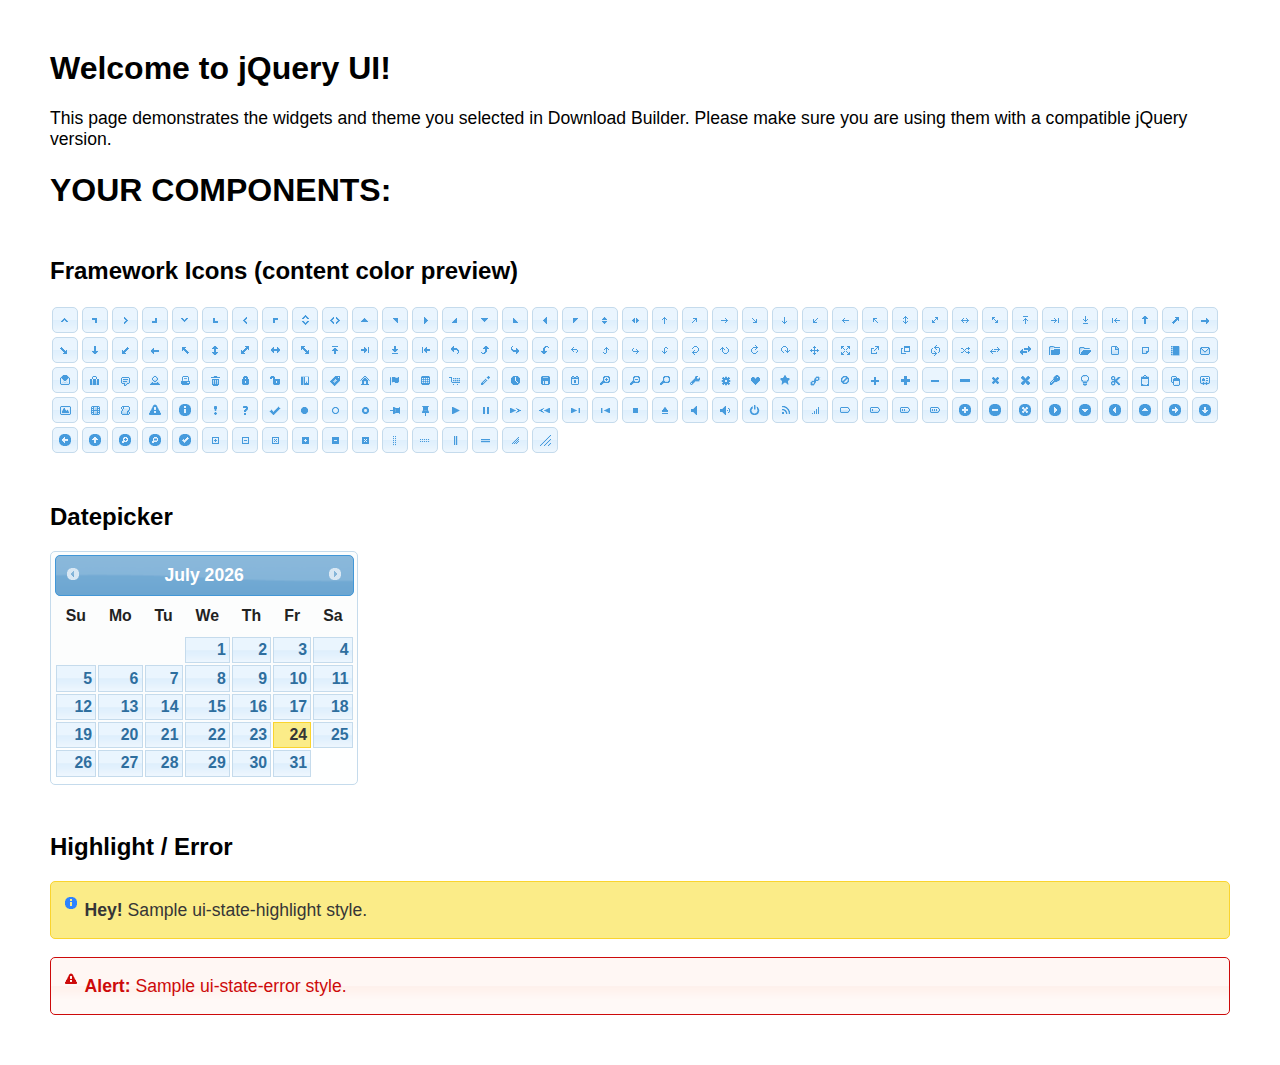
<file: myproject/static/jquery-ui-datepicker/index.html>
<!doctype html>
<html lang="us">
<head>
	<meta charset="utf-8">
	<title>jQuery UI Example Page</title>
	<link href="jquery-ui.css" rel="stylesheet">
	<style>
	body{
		font-family: "Trebuchet MS", sans-serif;
		margin: 50px;
	}
	.demoHeaders {
		margin-top: 2em;
	}
	#dialog-link {
		padding: .4em 1em .4em 20px;
		text-decoration: none;
		position: relative;
	}
	#dialog-link span.ui-icon {
		margin: 0 5px 0 0;
		position: absolute;
		left: .2em;
		top: 50%;
		margin-top: -8px;
	}
	#icons {
		margin: 0;
		padding: 0;
	}
	#icons li {
		margin: 2px;
		position: relative;
		padding: 4px 0;
		cursor: pointer;
		float: left;
		list-style: none;
	}
	#icons span.ui-icon {
		float: left;
		margin: 0 4px;
	}
	.fakewindowcontain .ui-widget-overlay {
		position: absolute;
	}
	select {
		width: 200px;
	}
	</style>
</head>
<body>

<h1>Welcome to jQuery UI!</h1>

<div class="ui-widget">
	<p>This page demonstrates the widgets and theme you selected in Download Builder. Please make sure you are using them with a compatible jQuery version.</p>
</div>

<h1>YOUR COMPONENTS:</h1>
















<h2 class="demoHeaders">Framework Icons (content color preview)</h2>
<ul id="icons" class="ui-widget ui-helper-clearfix">
	<li class="ui-state-default ui-corner-all" title=".ui-icon-caret-1-n"><span class="ui-icon ui-icon-caret-1-n"></span></li>
	<li class="ui-state-default ui-corner-all" title=".ui-icon-caret-1-ne"><span class="ui-icon ui-icon-caret-1-ne"></span></li>
	<li class="ui-state-default ui-corner-all" title=".ui-icon-caret-1-e"><span class="ui-icon ui-icon-caret-1-e"></span></li>
	<li class="ui-state-default ui-corner-all" title=".ui-icon-caret-1-se"><span class="ui-icon ui-icon-caret-1-se"></span></li>
	<li class="ui-state-default ui-corner-all" title=".ui-icon-caret-1-s"><span class="ui-icon ui-icon-caret-1-s"></span></li>
	<li class="ui-state-default ui-corner-all" title=".ui-icon-caret-1-sw"><span class="ui-icon ui-icon-caret-1-sw"></span></li>
	<li class="ui-state-default ui-corner-all" title=".ui-icon-caret-1-w"><span class="ui-icon ui-icon-caret-1-w"></span></li>
	<li class="ui-state-default ui-corner-all" title=".ui-icon-caret-1-nw"><span class="ui-icon ui-icon-caret-1-nw"></span></li>
	<li class="ui-state-default ui-corner-all" title=".ui-icon-caret-2-n-s"><span class="ui-icon ui-icon-caret-2-n-s"></span></li>
	<li class="ui-state-default ui-corner-all" title=".ui-icon-caret-2-e-w"><span class="ui-icon ui-icon-caret-2-e-w"></span></li>
	<li class="ui-state-default ui-corner-all" title=".ui-icon-triangle-1-n"><span class="ui-icon ui-icon-triangle-1-n"></span></li>
	<li class="ui-state-default ui-corner-all" title=".ui-icon-triangle-1-ne"><span class="ui-icon ui-icon-triangle-1-ne"></span></li>
	<li class="ui-state-default ui-corner-all" title=".ui-icon-triangle-1-e"><span class="ui-icon ui-icon-triangle-1-e"></span></li>
	<li class="ui-state-default ui-corner-all" title=".ui-icon-triangle-1-se"><span class="ui-icon ui-icon-triangle-1-se"></span></li>
	<li class="ui-state-default ui-corner-all" title=".ui-icon-triangle-1-s"><span class="ui-icon ui-icon-triangle-1-s"></span></li>
	<li class="ui-state-default ui-corner-all" title=".ui-icon-triangle-1-sw"><span class="ui-icon ui-icon-triangle-1-sw"></span></li>
	<li class="ui-state-default ui-corner-all" title=".ui-icon-triangle-1-w"><span class="ui-icon ui-icon-triangle-1-w"></span></li>
	<li class="ui-state-default ui-corner-all" title=".ui-icon-triangle-1-nw"><span class="ui-icon ui-icon-triangle-1-nw"></span></li>
	<li class="ui-state-default ui-corner-all" title=".ui-icon-triangle-2-n-s"><span class="ui-icon ui-icon-triangle-2-n-s"></span></li>
	<li class="ui-state-default ui-corner-all" title=".ui-icon-triangle-2-e-w"><span class="ui-icon ui-icon-triangle-2-e-w"></span></li>
	<li class="ui-state-default ui-corner-all" title=".ui-icon-arrow-1-n"><span class="ui-icon ui-icon-arrow-1-n"></span></li>
	<li class="ui-state-default ui-corner-all" title=".ui-icon-arrow-1-ne"><span class="ui-icon ui-icon-arrow-1-ne"></span></li>
	<li class="ui-state-default ui-corner-all" title=".ui-icon-arrow-1-e"><span class="ui-icon ui-icon-arrow-1-e"></span></li>
	<li class="ui-state-default ui-corner-all" title=".ui-icon-arrow-1-se"><span class="ui-icon ui-icon-arrow-1-se"></span></li>
	<li class="ui-state-default ui-corner-all" title=".ui-icon-arrow-1-s"><span class="ui-icon ui-icon-arrow-1-s"></span></li>
	<li class="ui-state-default ui-corner-all" title=".ui-icon-arrow-1-sw"><span class="ui-icon ui-icon-arrow-1-sw"></span></li>
	<li class="ui-state-default ui-corner-all" title=".ui-icon-arrow-1-w"><span class="ui-icon ui-icon-arrow-1-w"></span></li>
	<li class="ui-state-default ui-corner-all" title=".ui-icon-arrow-1-nw"><span class="ui-icon ui-icon-arrow-1-nw"></span></li>
	<li class="ui-state-default ui-corner-all" title=".ui-icon-arrow-2-n-s"><span class="ui-icon ui-icon-arrow-2-n-s"></span></li>
	<li class="ui-state-default ui-corner-all" title=".ui-icon-arrow-2-ne-sw"><span class="ui-icon ui-icon-arrow-2-ne-sw"></span></li>
	<li class="ui-state-default ui-corner-all" title=".ui-icon-arrow-2-e-w"><span class="ui-icon ui-icon-arrow-2-e-w"></span></li>
	<li class="ui-state-default ui-corner-all" title=".ui-icon-arrow-2-se-nw"><span class="ui-icon ui-icon-arrow-2-se-nw"></span></li>
	<li class="ui-state-default ui-corner-all" title=".ui-icon-arrowstop-1-n"><span class="ui-icon ui-icon-arrowstop-1-n"></span></li>
	<li class="ui-state-default ui-corner-all" title=".ui-icon-arrowstop-1-e"><span class="ui-icon ui-icon-arrowstop-1-e"></span></li>
	<li class="ui-state-default ui-corner-all" title=".ui-icon-arrowstop-1-s"><span class="ui-icon ui-icon-arrowstop-1-s"></span></li>
	<li class="ui-state-default ui-corner-all" title=".ui-icon-arrowstop-1-w"><span class="ui-icon ui-icon-arrowstop-1-w"></span></li>
	<li class="ui-state-default ui-corner-all" title=".ui-icon-arrowthick-1-n"><span class="ui-icon ui-icon-arrowthick-1-n"></span></li>
	<li class="ui-state-default ui-corner-all" title=".ui-icon-arrowthick-1-ne"><span class="ui-icon ui-icon-arrowthick-1-ne"></span></li>
	<li class="ui-state-default ui-corner-all" title=".ui-icon-arrowthick-1-e"><span class="ui-icon ui-icon-arrowthick-1-e"></span></li>
	<li class="ui-state-default ui-corner-all" title=".ui-icon-arrowthick-1-se"><span class="ui-icon ui-icon-arrowthick-1-se"></span></li>
	<li class="ui-state-default ui-corner-all" title=".ui-icon-arrowthick-1-s"><span class="ui-icon ui-icon-arrowthick-1-s"></span></li>
	<li class="ui-state-default ui-corner-all" title=".ui-icon-arrowthick-1-sw"><span class="ui-icon ui-icon-arrowthick-1-sw"></span></li>
	<li class="ui-state-default ui-corner-all" title=".ui-icon-arrowthick-1-w"><span class="ui-icon ui-icon-arrowthick-1-w"></span></li>
	<li class="ui-state-default ui-corner-all" title=".ui-icon-arrowthick-1-nw"><span class="ui-icon ui-icon-arrowthick-1-nw"></span></li>
	<li class="ui-state-default ui-corner-all" title=".ui-icon-arrowthick-2-n-s"><span class="ui-icon ui-icon-arrowthick-2-n-s"></span></li>
	<li class="ui-state-default ui-corner-all" title=".ui-icon-arrowthick-2-ne-sw"><span class="ui-icon ui-icon-arrowthick-2-ne-sw"></span></li>
	<li class="ui-state-default ui-corner-all" title=".ui-icon-arrowthick-2-e-w"><span class="ui-icon ui-icon-arrowthick-2-e-w"></span></li>
	<li class="ui-state-default ui-corner-all" title=".ui-icon-arrowthick-2-se-nw"><span class="ui-icon ui-icon-arrowthick-2-se-nw"></span></li>
	<li class="ui-state-default ui-corner-all" title=".ui-icon-arrowthickstop-1-n"><span class="ui-icon ui-icon-arrowthickstop-1-n"></span></li>
	<li class="ui-state-default ui-corner-all" title=".ui-icon-arrowthickstop-1-e"><span class="ui-icon ui-icon-arrowthickstop-1-e"></span></li>
	<li class="ui-state-default ui-corner-all" title=".ui-icon-arrowthickstop-1-s"><span class="ui-icon ui-icon-arrowthickstop-1-s"></span></li>
	<li class="ui-state-default ui-corner-all" title=".ui-icon-arrowthickstop-1-w"><span class="ui-icon ui-icon-arrowthickstop-1-w"></span></li>
	<li class="ui-state-default ui-corner-all" title=".ui-icon-arrowreturnthick-1-w"><span class="ui-icon ui-icon-arrowreturnthick-1-w"></span></li>
	<li class="ui-state-default ui-corner-all" title=".ui-icon-arrowreturnthick-1-n"><span class="ui-icon ui-icon-arrowreturnthick-1-n"></span></li>
	<li class="ui-state-default ui-corner-all" title=".ui-icon-arrowreturnthick-1-e"><span class="ui-icon ui-icon-arrowreturnthick-1-e"></span></li>
	<li class="ui-state-default ui-corner-all" title=".ui-icon-arrowreturnthick-1-s"><span class="ui-icon ui-icon-arrowreturnthick-1-s"></span></li>
	<li class="ui-state-default ui-corner-all" title=".ui-icon-arrowreturn-1-w"><span class="ui-icon ui-icon-arrowreturn-1-w"></span></li>
	<li class="ui-state-default ui-corner-all" title=".ui-icon-arrowreturn-1-n"><span class="ui-icon ui-icon-arrowreturn-1-n"></span></li>
	<li class="ui-state-default ui-corner-all" title=".ui-icon-arrowreturn-1-e"><span class="ui-icon ui-icon-arrowreturn-1-e"></span></li>
	<li class="ui-state-default ui-corner-all" title=".ui-icon-arrowreturn-1-s"><span class="ui-icon ui-icon-arrowreturn-1-s"></span></li>
	<li class="ui-state-default ui-corner-all" title=".ui-icon-arrowrefresh-1-w"><span class="ui-icon ui-icon-arrowrefresh-1-w"></span></li>
	<li class="ui-state-default ui-corner-all" title=".ui-icon-arrowrefresh-1-n"><span class="ui-icon ui-icon-arrowrefresh-1-n"></span></li>
	<li class="ui-state-default ui-corner-all" title=".ui-icon-arrowrefresh-1-e"><span class="ui-icon ui-icon-arrowrefresh-1-e"></span></li>
	<li class="ui-state-default ui-corner-all" title=".ui-icon-arrowrefresh-1-s"><span class="ui-icon ui-icon-arrowrefresh-1-s"></span></li>
	<li class="ui-state-default ui-corner-all" title=".ui-icon-arrow-4"><span class="ui-icon ui-icon-arrow-4"></span></li>
	<li class="ui-state-default ui-corner-all" title=".ui-icon-arrow-4-diag"><span class="ui-icon ui-icon-arrow-4-diag"></span></li>
	<li class="ui-state-default ui-corner-all" title=".ui-icon-extlink"><span class="ui-icon ui-icon-extlink"></span></li>
	<li class="ui-state-default ui-corner-all" title=".ui-icon-newwin"><span class="ui-icon ui-icon-newwin"></span></li>
	<li class="ui-state-default ui-corner-all" title=".ui-icon-refresh"><span class="ui-icon ui-icon-refresh"></span></li>
	<li class="ui-state-default ui-corner-all" title=".ui-icon-shuffle"><span class="ui-icon ui-icon-shuffle"></span></li>
	<li class="ui-state-default ui-corner-all" title=".ui-icon-transfer-e-w"><span class="ui-icon ui-icon-transfer-e-w"></span></li>
	<li class="ui-state-default ui-corner-all" title=".ui-icon-transferthick-e-w"><span class="ui-icon ui-icon-transferthick-e-w"></span></li>
	<li class="ui-state-default ui-corner-all" title=".ui-icon-folder-collapsed"><span class="ui-icon ui-icon-folder-collapsed"></span></li>
	<li class="ui-state-default ui-corner-all" title=".ui-icon-folder-open"><span class="ui-icon ui-icon-folder-open"></span></li>
	<li class="ui-state-default ui-corner-all" title=".ui-icon-document"><span class="ui-icon ui-icon-document"></span></li>
	<li class="ui-state-default ui-corner-all" title=".ui-icon-document-b"><span class="ui-icon ui-icon-document-b"></span></li>
	<li class="ui-state-default ui-corner-all" title=".ui-icon-note"><span class="ui-icon ui-icon-note"></span></li>
	<li class="ui-state-default ui-corner-all" title=".ui-icon-mail-closed"><span class="ui-icon ui-icon-mail-closed"></span></li>
	<li class="ui-state-default ui-corner-all" title=".ui-icon-mail-open"><span class="ui-icon ui-icon-mail-open"></span></li>
	<li class="ui-state-default ui-corner-all" title=".ui-icon-suitcase"><span class="ui-icon ui-icon-suitcase"></span></li>
	<li class="ui-state-default ui-corner-all" title=".ui-icon-comment"><span class="ui-icon ui-icon-comment"></span></li>
	<li class="ui-state-default ui-corner-all" title=".ui-icon-person"><span class="ui-icon ui-icon-person"></span></li>
	<li class="ui-state-default ui-corner-all" title=".ui-icon-print"><span class="ui-icon ui-icon-print"></span></li>
	<li class="ui-state-default ui-corner-all" title=".ui-icon-trash"><span class="ui-icon ui-icon-trash"></span></li>
	<li class="ui-state-default ui-corner-all" title=".ui-icon-locked"><span class="ui-icon ui-icon-locked"></span></li>
	<li class="ui-state-default ui-corner-all" title=".ui-icon-unlocked"><span class="ui-icon ui-icon-unlocked"></span></li>
	<li class="ui-state-default ui-corner-all" title=".ui-icon-bookmark"><span class="ui-icon ui-icon-bookmark"></span></li>
	<li class="ui-state-default ui-corner-all" title=".ui-icon-tag"><span class="ui-icon ui-icon-tag"></span></li>
	<li class="ui-state-default ui-corner-all" title=".ui-icon-home"><span class="ui-icon ui-icon-home"></span></li>
	<li class="ui-state-default ui-corner-all" title=".ui-icon-flag"><span class="ui-icon ui-icon-flag"></span></li>
	<li class="ui-state-default ui-corner-all" title=".ui-icon-calculator"><span class="ui-icon ui-icon-calculator"></span></li>
	<li class="ui-state-default ui-corner-all" title=".ui-icon-cart"><span class="ui-icon ui-icon-cart"></span></li>
	<li class="ui-state-default ui-corner-all" title=".ui-icon-pencil"><span class="ui-icon ui-icon-pencil"></span></li>
	<li class="ui-state-default ui-corner-all" title=".ui-icon-clock"><span class="ui-icon ui-icon-clock"></span></li>
	<li class="ui-state-default ui-corner-all" title=".ui-icon-disk"><span class="ui-icon ui-icon-disk"></span></li>
	<li class="ui-state-default ui-corner-all" title=".ui-icon-calendar"><span class="ui-icon ui-icon-calendar"></span></li>
	<li class="ui-state-default ui-corner-all" title=".ui-icon-zoomin"><span class="ui-icon ui-icon-zoomin"></span></li>
	<li class="ui-state-default ui-corner-all" title=".ui-icon-zoomout"><span class="ui-icon ui-icon-zoomout"></span></li>
	<li class="ui-state-default ui-corner-all" title=".ui-icon-search"><span class="ui-icon ui-icon-search"></span></li>
	<li class="ui-state-default ui-corner-all" title=".ui-icon-wrench"><span class="ui-icon ui-icon-wrench"></span></li>
	<li class="ui-state-default ui-corner-all" title=".ui-icon-gear"><span class="ui-icon ui-icon-gear"></span></li>
	<li class="ui-state-default ui-corner-all" title=".ui-icon-heart"><span class="ui-icon ui-icon-heart"></span></li>
	<li class="ui-state-default ui-corner-all" title=".ui-icon-star"><span class="ui-icon ui-icon-star"></span></li>
	<li class="ui-state-default ui-corner-all" title=".ui-icon-link"><span class="ui-icon ui-icon-link"></span></li>
	<li class="ui-state-default ui-corner-all" title=".ui-icon-cancel"><span class="ui-icon ui-icon-cancel"></span></li>
	<li class="ui-state-default ui-corner-all" title=".ui-icon-plus"><span class="ui-icon ui-icon-plus"></span></li>
	<li class="ui-state-default ui-corner-all" title=".ui-icon-plusthick"><span class="ui-icon ui-icon-plusthick"></span></li>
	<li class="ui-state-default ui-corner-all" title=".ui-icon-minus"><span class="ui-icon ui-icon-minus"></span></li>
	<li class="ui-state-default ui-corner-all" title=".ui-icon-minusthick"><span class="ui-icon ui-icon-minusthick"></span></li>
	<li class="ui-state-default ui-corner-all" title=".ui-icon-close"><span class="ui-icon ui-icon-close"></span></li>
	<li class="ui-state-default ui-corner-all" title=".ui-icon-closethick"><span class="ui-icon ui-icon-closethick"></span></li>
	<li class="ui-state-default ui-corner-all" title=".ui-icon-key"><span class="ui-icon ui-icon-key"></span></li>
	<li class="ui-state-default ui-corner-all" title=".ui-icon-lightbulb"><span class="ui-icon ui-icon-lightbulb"></span></li>
	<li class="ui-state-default ui-corner-all" title=".ui-icon-scissors"><span class="ui-icon ui-icon-scissors"></span></li>
	<li class="ui-state-default ui-corner-all" title=".ui-icon-clipboard"><span class="ui-icon ui-icon-clipboard"></span></li>
	<li class="ui-state-default ui-corner-all" title=".ui-icon-copy"><span class="ui-icon ui-icon-copy"></span></li>
	<li class="ui-state-default ui-corner-all" title=".ui-icon-contact"><span class="ui-icon ui-icon-contact"></span></li>
	<li class="ui-state-default ui-corner-all" title=".ui-icon-image"><span class="ui-icon ui-icon-image"></span></li>
	<li class="ui-state-default ui-corner-all" title=".ui-icon-video"><span class="ui-icon ui-icon-video"></span></li>
	<li class="ui-state-default ui-corner-all" title=".ui-icon-script"><span class="ui-icon ui-icon-script"></span></li>
	<li class="ui-state-default ui-corner-all" title=".ui-icon-alert"><span class="ui-icon ui-icon-alert"></span></li>
	<li class="ui-state-default ui-corner-all" title=".ui-icon-info"><span class="ui-icon ui-icon-info"></span></li>
	<li class="ui-state-default ui-corner-all" title=".ui-icon-notice"><span class="ui-icon ui-icon-notice"></span></li>
	<li class="ui-state-default ui-corner-all" title=".ui-icon-help"><span class="ui-icon ui-icon-help"></span></li>
	<li class="ui-state-default ui-corner-all" title=".ui-icon-check"><span class="ui-icon ui-icon-check"></span></li>
	<li class="ui-state-default ui-corner-all" title=".ui-icon-bullet"><span class="ui-icon ui-icon-bullet"></span></li>
	<li class="ui-state-default ui-corner-all" title=".ui-icon-radio-off"><span class="ui-icon ui-icon-radio-off"></span></li>
	<li class="ui-state-default ui-corner-all" title=".ui-icon-radio-on"><span class="ui-icon ui-icon-radio-on"></span></li>
	<li class="ui-state-default ui-corner-all" title=".ui-icon-pin-w"><span class="ui-icon ui-icon-pin-w"></span></li>
	<li class="ui-state-default ui-corner-all" title=".ui-icon-pin-s"><span class="ui-icon ui-icon-pin-s"></span></li>
	<li class="ui-state-default ui-corner-all" title=".ui-icon-play"><span class="ui-icon ui-icon-play"></span></li>
	<li class="ui-state-default ui-corner-all" title=".ui-icon-pause"><span class="ui-icon ui-icon-pause"></span></li>
	<li class="ui-state-default ui-corner-all" title=".ui-icon-seek-next"><span class="ui-icon ui-icon-seek-next"></span></li>
	<li class="ui-state-default ui-corner-all" title=".ui-icon-seek-prev"><span class="ui-icon ui-icon-seek-prev"></span></li>
	<li class="ui-state-default ui-corner-all" title=".ui-icon-seek-end"><span class="ui-icon ui-icon-seek-end"></span></li>
	<li class="ui-state-default ui-corner-all" title=".ui-icon-seek-first"><span class="ui-icon ui-icon-seek-first"></span></li>
	<li class="ui-state-default ui-corner-all" title=".ui-icon-stop"><span class="ui-icon ui-icon-stop"></span></li>
	<li class="ui-state-default ui-corner-all" title=".ui-icon-eject"><span class="ui-icon ui-icon-eject"></span></li>
	<li class="ui-state-default ui-corner-all" title=".ui-icon-volume-off"><span class="ui-icon ui-icon-volume-off"></span></li>
	<li class="ui-state-default ui-corner-all" title=".ui-icon-volume-on"><span class="ui-icon ui-icon-volume-on"></span></li>
	<li class="ui-state-default ui-corner-all" title=".ui-icon-power"><span class="ui-icon ui-icon-power"></span></li>
	<li class="ui-state-default ui-corner-all" title=".ui-icon-signal-diag"><span class="ui-icon ui-icon-signal-diag"></span></li>
	<li class="ui-state-default ui-corner-all" title=".ui-icon-signal"><span class="ui-icon ui-icon-signal"></span></li>
	<li class="ui-state-default ui-corner-all" title=".ui-icon-battery-0"><span class="ui-icon ui-icon-battery-0"></span></li>
	<li class="ui-state-default ui-corner-all" title=".ui-icon-battery-1"><span class="ui-icon ui-icon-battery-1"></span></li>
	<li class="ui-state-default ui-corner-all" title=".ui-icon-battery-2"><span class="ui-icon ui-icon-battery-2"></span></li>
	<li class="ui-state-default ui-corner-all" title=".ui-icon-battery-3"><span class="ui-icon ui-icon-battery-3"></span></li>
	<li class="ui-state-default ui-corner-all" title=".ui-icon-circle-plus"><span class="ui-icon ui-icon-circle-plus"></span></li>
	<li class="ui-state-default ui-corner-all" title=".ui-icon-circle-minus"><span class="ui-icon ui-icon-circle-minus"></span></li>
	<li class="ui-state-default ui-corner-all" title=".ui-icon-circle-close"><span class="ui-icon ui-icon-circle-close"></span></li>
	<li class="ui-state-default ui-corner-all" title=".ui-icon-circle-triangle-e"><span class="ui-icon ui-icon-circle-triangle-e"></span></li>
	<li class="ui-state-default ui-corner-all" title=".ui-icon-circle-triangle-s"><span class="ui-icon ui-icon-circle-triangle-s"></span></li>
	<li class="ui-state-default ui-corner-all" title=".ui-icon-circle-triangle-w"><span class="ui-icon ui-icon-circle-triangle-w"></span></li>
	<li class="ui-state-default ui-corner-all" title=".ui-icon-circle-triangle-n"><span class="ui-icon ui-icon-circle-triangle-n"></span></li>
	<li class="ui-state-default ui-corner-all" title=".ui-icon-circle-arrow-e"><span class="ui-icon ui-icon-circle-arrow-e"></span></li>
	<li class="ui-state-default ui-corner-all" title=".ui-icon-circle-arrow-s"><span class="ui-icon ui-icon-circle-arrow-s"></span></li>
	<li class="ui-state-default ui-corner-all" title=".ui-icon-circle-arrow-w"><span class="ui-icon ui-icon-circle-arrow-w"></span></li>
	<li class="ui-state-default ui-corner-all" title=".ui-icon-circle-arrow-n"><span class="ui-icon ui-icon-circle-arrow-n"></span></li>
	<li class="ui-state-default ui-corner-all" title=".ui-icon-circle-zoomin"><span class="ui-icon ui-icon-circle-zoomin"></span></li>
	<li class="ui-state-default ui-corner-all" title=".ui-icon-circle-zoomout"><span class="ui-icon ui-icon-circle-zoomout"></span></li>
	<li class="ui-state-default ui-corner-all" title=".ui-icon-circle-check"><span class="ui-icon ui-icon-circle-check"></span></li>
	<li class="ui-state-default ui-corner-all" title=".ui-icon-circlesmall-plus"><span class="ui-icon ui-icon-circlesmall-plus"></span></li>
	<li class="ui-state-default ui-corner-all" title=".ui-icon-circlesmall-minus"><span class="ui-icon ui-icon-circlesmall-minus"></span></li>
	<li class="ui-state-default ui-corner-all" title=".ui-icon-circlesmall-close"><span class="ui-icon ui-icon-circlesmall-close"></span></li>
	<li class="ui-state-default ui-corner-all" title=".ui-icon-squaresmall-plus"><span class="ui-icon ui-icon-squaresmall-plus"></span></li>
	<li class="ui-state-default ui-corner-all" title=".ui-icon-squaresmall-minus"><span class="ui-icon ui-icon-squaresmall-minus"></span></li>
	<li class="ui-state-default ui-corner-all" title=".ui-icon-squaresmall-close"><span class="ui-icon ui-icon-squaresmall-close"></span></li>
	<li class="ui-state-default ui-corner-all" title=".ui-icon-grip-dotted-vertical"><span class="ui-icon ui-icon-grip-dotted-vertical"></span></li>
	<li class="ui-state-default ui-corner-all" title=".ui-icon-grip-dotted-horizontal"><span class="ui-icon ui-icon-grip-dotted-horizontal"></span></li>
	<li class="ui-state-default ui-corner-all" title=".ui-icon-grip-solid-vertical"><span class="ui-icon ui-icon-grip-solid-vertical"></span></li>
	<li class="ui-state-default ui-corner-all" title=".ui-icon-grip-solid-horizontal"><span class="ui-icon ui-icon-grip-solid-horizontal"></span></li>
	<li class="ui-state-default ui-corner-all" title=".ui-icon-gripsmall-diagonal-se"><span class="ui-icon ui-icon-gripsmall-diagonal-se"></span></li>
	<li class="ui-state-default ui-corner-all" title=".ui-icon-grip-diagonal-se"><span class="ui-icon ui-icon-grip-diagonal-se"></span></li>
</ul>




<!-- Datepicker -->
<h2 class="demoHeaders">Datepicker</h2>
<div id="datepicker"></div>












<!-- Highlight / Error -->
<h2 class="demoHeaders">Highlight / Error</h2>
<div class="ui-widget">
	<div class="ui-state-highlight ui-corner-all" style="margin-top: 20px; padding: 0 .7em;">
		<p><span class="ui-icon ui-icon-info" style="float: left; margin-right: .3em;"></span>
		<strong>Hey!</strong> Sample ui-state-highlight style.</p>
	</div>
</div>
<br>
<div class="ui-widget">
	<div class="ui-state-error ui-corner-all" style="padding: 0 .7em;">
		<p><span class="ui-icon ui-icon-alert" style="float: left; margin-right: .3em;"></span>
		<strong>Alert:</strong> Sample ui-state-error style.</p>
	</div>
</div>

<script src="external/jquery/jquery.js"></script>
<script src="jquery-ui.js"></script>
<script>















$( "#datepicker" ).datepicker({
	inline: true
});














// Hover states on the static widgets
$( "#dialog-link, #icons li" ).hover(
	function() {
		$( this ).addClass( "ui-state-hover" );
	},
	function() {
		$( this ).removeClass( "ui-state-hover" );
	}
);
</script>
</body>
</html>
</file>
